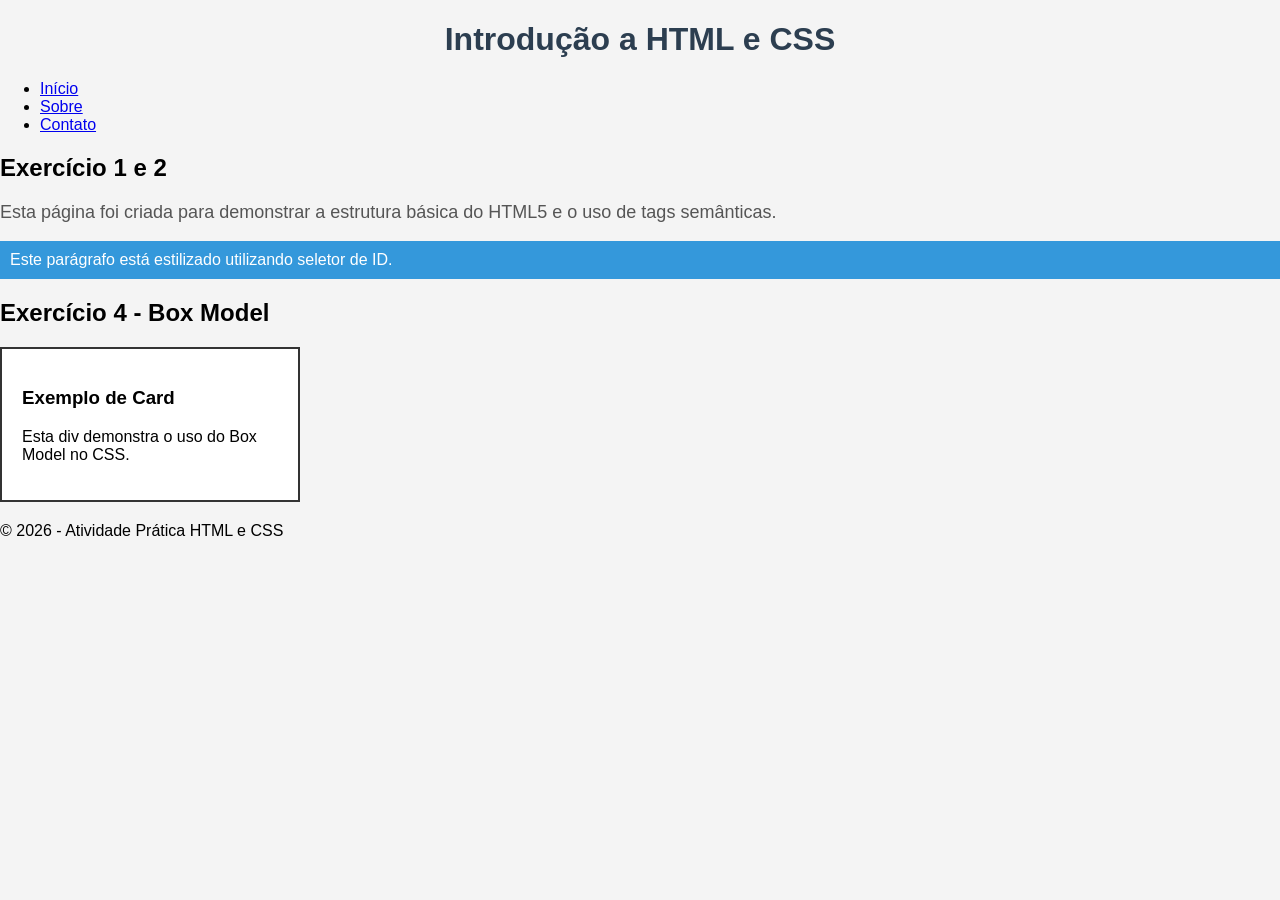
<file: index.html>
<!DOCTYPE html>
<html lang="pt-BR">
<head>
    <meta charset="UTF-8">
    <meta name="viewport" content="width=device-width, initial-scale=1.0">
    <title>Lista 01 - HTML e CSS</title>
    <link rel="stylesheet" href="style.css">
</head>
<body>

    <header>
        <h1>Introdução a HTML e CSS</h1>
    </header>

    <nav>
        <ul>
            <li><a href="#">Início</a></li>
            <li><a href="#">Sobre</a></li>
            <li><a href="#">Contato</a></li>
        </ul>
    </nav>

    <main>
        <section>
            <h2>Exercício 1 e 2</h2>
            <p class="texto-destaque">
                Esta página foi criada para demonstrar a estrutura básica do HTML5 
                e o uso de tags semânticas.
            </p>

            <p id="paragrafo-especial">
                Este parágrafo está estilizado utilizando seletor de ID.
            </p>
        </section>

        <section>
            <h2>Exercício 4 - Box Model</h2>
            <div class="card">
                <h3>Exemplo de Card</h3>
                <p>Esta div demonstra o uso do Box Model no CSS.</p>
            </div>
        </section>
    </main>

    <footer>
        <p>© 2026 - Atividade Prática HTML e CSS</p>
    </footer>

</body>
</html>
</file>
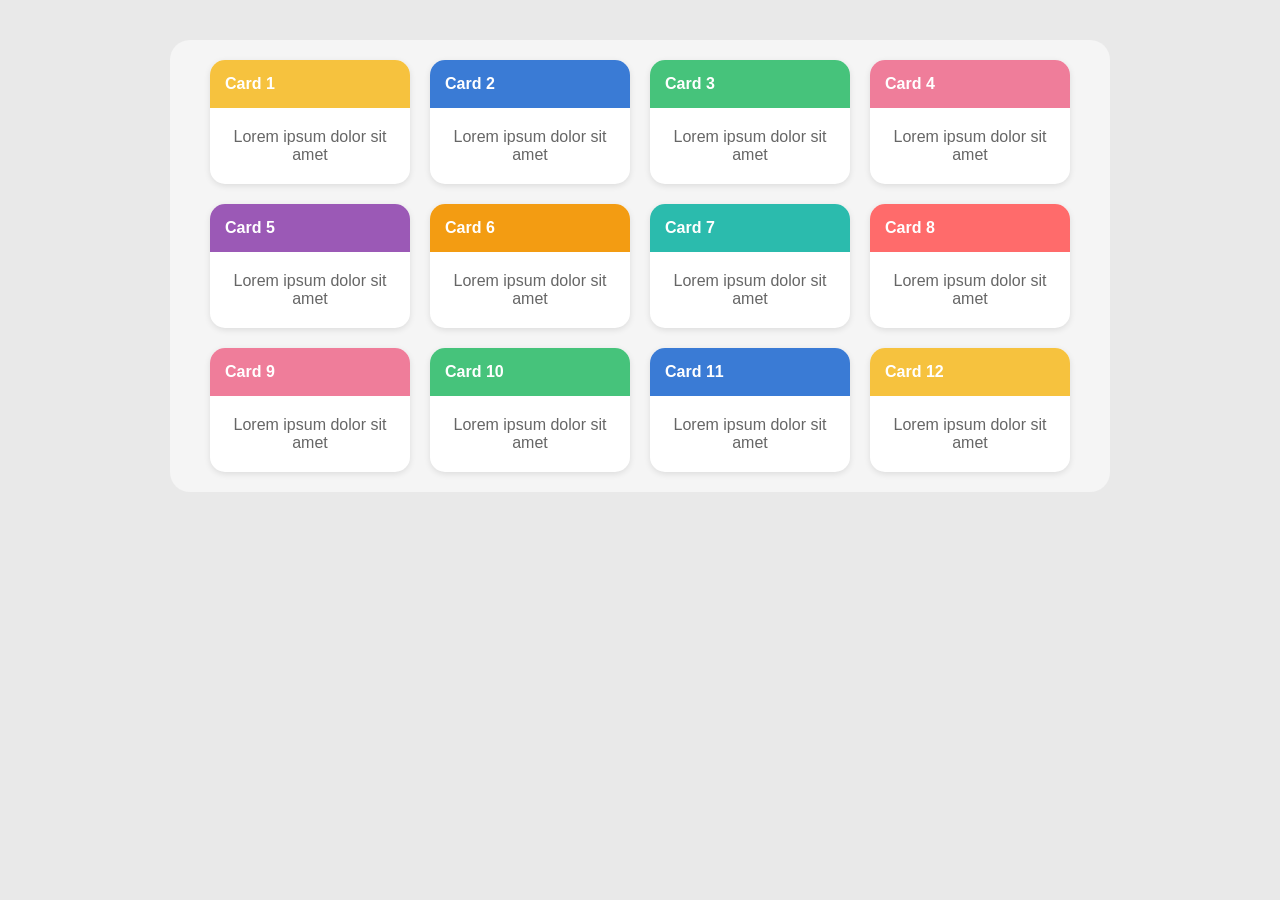
<file: Atividade Prática – Layouts com CSS Flexbox e CSS Grid Objetivo/Exercício 2 – Flexbox com Quebra de Linha/index.html>
<!DOCTYPE html>
<html lang="pt-br">

<head>
  <meta charset="UTF-8">
  <title>Flexbox Cards</title>
  <link rel="stylesheet" href="style.css">
</head>

<body>

  <div class="container">

    <div class="card">
      <div class="card-header yellow">Card 1</div>
      <div class="card-body">Lorem ipsum dolor sit amet</div>
    </div>

    <div class="card">
      <div class="card-header blue">Card 2</div>
      <div class="card-body">Lorem ipsum dolor sit amet</div>
    </div>

    <div class="card">
      <div class="card-header green">Card 3</div>
      <div class="card-body">Lorem ipsum dolor sit amet</div>
    </div>

    <div class="card">
      <div class="card-header pink">Card 4</div>
      <div class="card-body">Lorem ipsum dolor sit amet</div>
    </div>

    <div class="card">
      <div class="card-header purple">Card 5</div>
      <div class="card-body">Lorem ipsum dolor sit amet</div>
    </div>

    <div class="card">
      <div class="card-header orange">Card 6</div>
      <div class="card-body">Lorem ipsum dolor sit amet</div>
    </div>

    <div class="card">
      <div class="card-header teal">Card 7</div>
      <div class="card-body">Lorem ipsum dolor sit amet</div>
    </div>

    <div class="card">
      <div class="card-header red">Card 8</div>
      <div class="card-body">Lorem ipsum dolor sit amet</div>
    </div>

    <div class="card">
      <div class="card-header pink">Card 9</div>
      <div class="card-body">Lorem ipsum dolor sit amet</div>
    </div>

    <div class="card">
      <div class="card-header green">Card 10</div>
      <div class="card-body">Lorem ipsum dolor sit amet</div>
    </div>

    <div class="card">
      <div class="card-header blue">Card 11</div>
      <div class="card-body">Lorem ipsum dolor sit amet</div>
    </div>

    <div class="card">
      <div class="card-header yellow">Card 12</div>
      <div class="card-body">Lorem ipsum dolor sit amet</div>
    </div>

  </div>

</body>

</html>
</file>
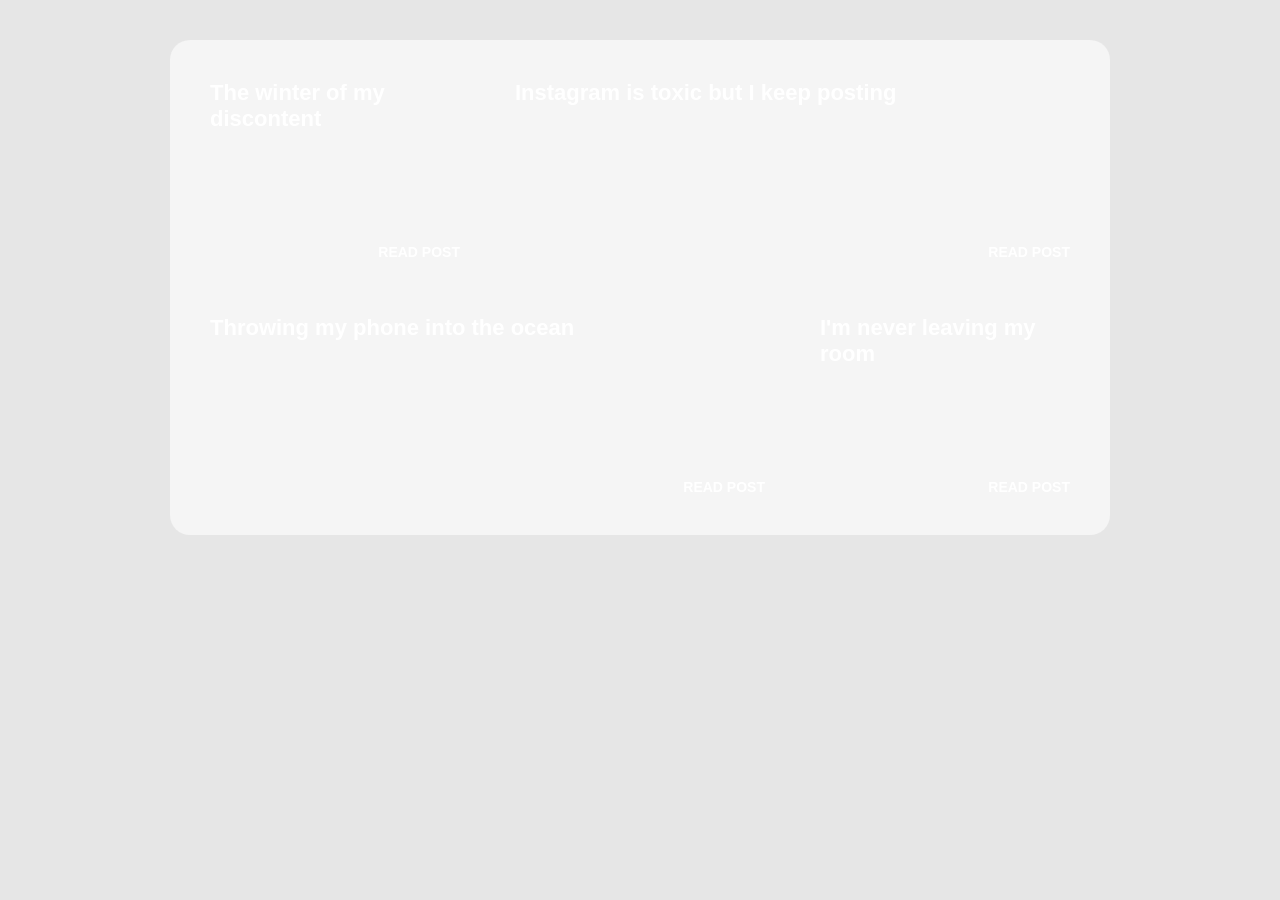
<file: Atividade Prática – Layouts com CSS Flexbox e CSS Grid Objetivo/Exercício 3 – Layout Bidimensional com CSS Grid/index.html>
<!DOCTYPE html>
<html lang="pt-br">

<head>
  <meta charset="UTF-8">
  <title>Grid Layout</title>
  <link rel="stylesheet" href="style.css">
</head>

<body>

  <div class="container">

    <div class="card card1">
      <div class="title">The winter of my discontent</div>
      <div class="read">READ POST</div>
    </div>

    <div class="card card2">
      <div class="title">Instagram is toxic but I keep posting</div>
      <div class="read">READ POST</div>
    </div>

    <div class="card card3">
      <div class="title">Throwing my phone into the ocean</div>
      <div class="read">READ POST</div>
    </div>

    <div class="card card4">
      <div class="title">I'm never leaving my room</div>
      <div class="read">READ POST</div>
    </div>

  </div>

</body>

</html>
</file>
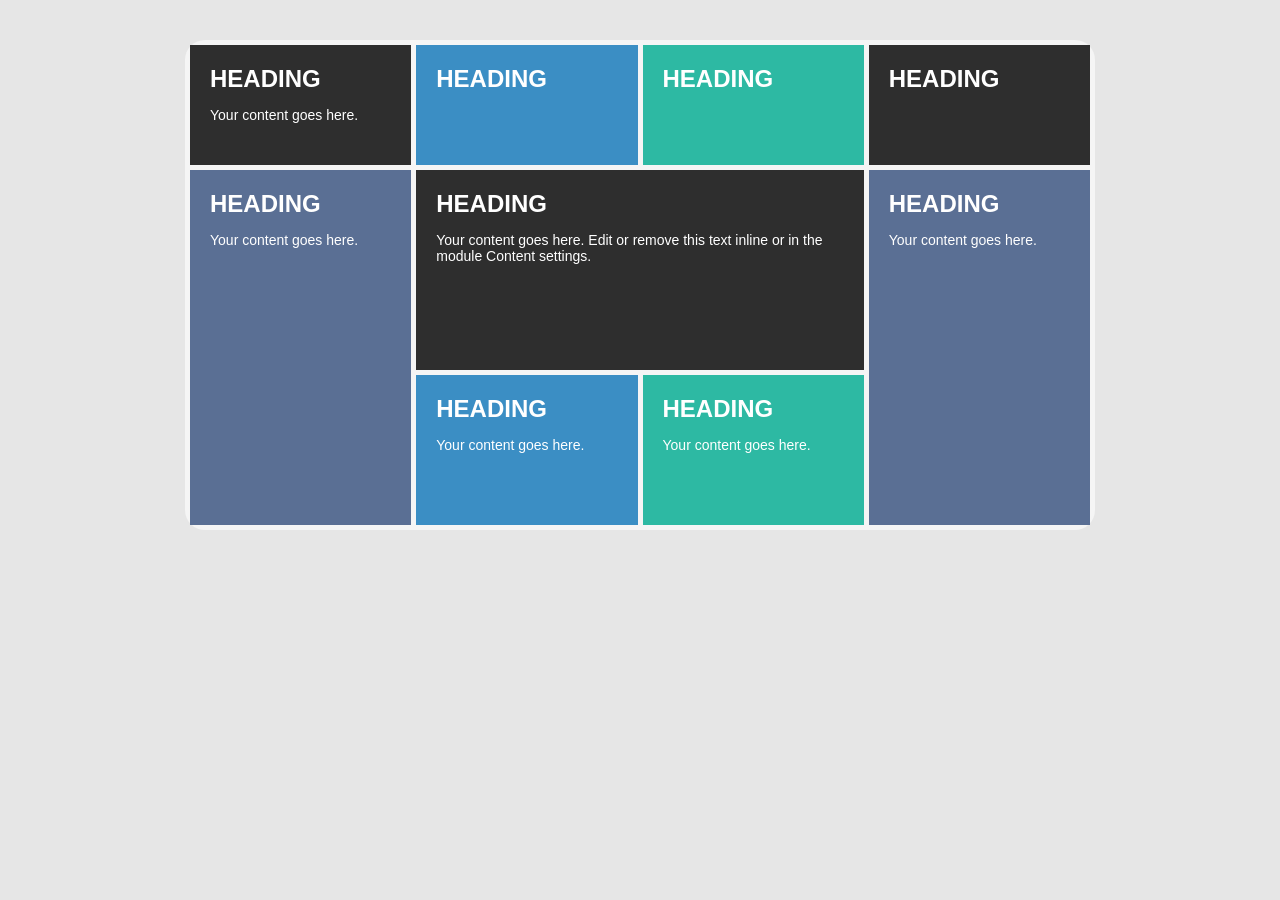
<file: Atividade Prática – Layouts com CSS Flexbox e CSS Grid Objetivo/Exercício 4 – Grid com Áreas Nomeadas/index.html>
<!DOCTYPE html>
<html lang="pt-br">

<head>
  <meta charset="UTF-8">
  <title>Grid Áreas Nomeadas</title>
  <link rel="stylesheet" href="style.css">
</head>

<body>

  <div class="container">

    <div class="box top1">
      <h2>HEADING</h2>
      <p>Your content goes here.</p>
    </div>

    <div class="box top2">
      <h2>HEADING</h2>
    </div>

    <div class="box top3">
      <h2>HEADING</h2>
    </div>

    <div class="box top4">
      <h2>HEADING</h2>
    </div>

    <aside class="box left">
      <h2>HEADING</h2>
      <p>Your content goes here.</p>
    </aside>

    <main class="box main">
      <h2>HEADING</h2>
      <p>
        Your content goes here. Edit or remove this text inline or in the module Content settings.
      </p>
    </main>

    <aside class="box right">
      <h2>HEADING</h2>
      <p>Your content goes here.</p>
    </aside>

    <div class="box bottom1">
      <h2>HEADING</h2>
      <p>Your content goes here.</p>
    </div>

    <div class="box bottom2">
      <h2>HEADING</h2>
      <p>Your content goes here.</p>
    </div>

  </div>

</body>

</html>
</file>
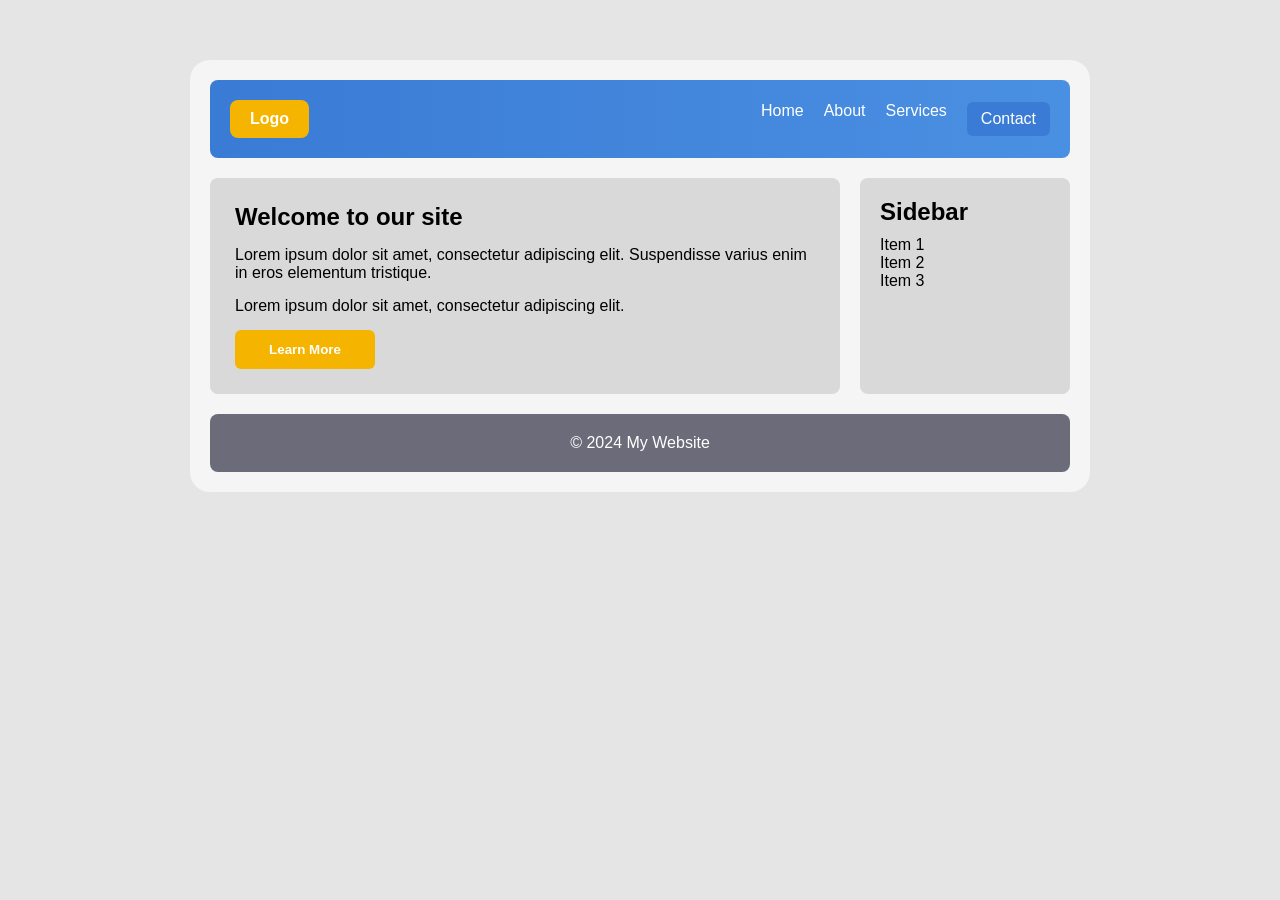
<file: Atividade Prática – Layouts com CSS Flexbox e CSS Grid Objetivo/Exercício 5 – Combinação de Grid e Flexbox/index.html>
<!DOCTYPE html>
<html lang="pt">

<head>
  <meta charset="UTF-8">
  <title>Exercício Grid + Flexbox</title>
  <link rel="stylesheet" href="style.css">
</head>

<body>

  <div class="container">

    <header>
      <div class="logo">Logo</div>

      <nav>
        <a href="#">Home</a>
        <a href="#">About</a>
        <a href="#">Services</a>
        <a href="#" class="contact">Contact</a>
      </nav>
    </header>

    <main>
      <section class="content">
        <h1>Welcome to our site</h1>

        <p>Lorem ipsum dolor sit amet, consectetur adipiscing elit.
          Suspendisse varius enim in eros elementum tristique.</p>

        <p>Lorem ipsum dolor sit amet, consectetur adipiscing elit.</p>

        <button>Learn More</button>
      </section>

      <aside class="sidebar">
        <h2>Sidebar</h2>
        <ul>
          <li>Item 1</li>
          <li>Item 2</li>
          <li>Item 3</li>
        </ul>
      </aside>
    </main>

    <footer>
      © 2024 My Website
    </footer>

  </div>

</body>

</html>
</file>
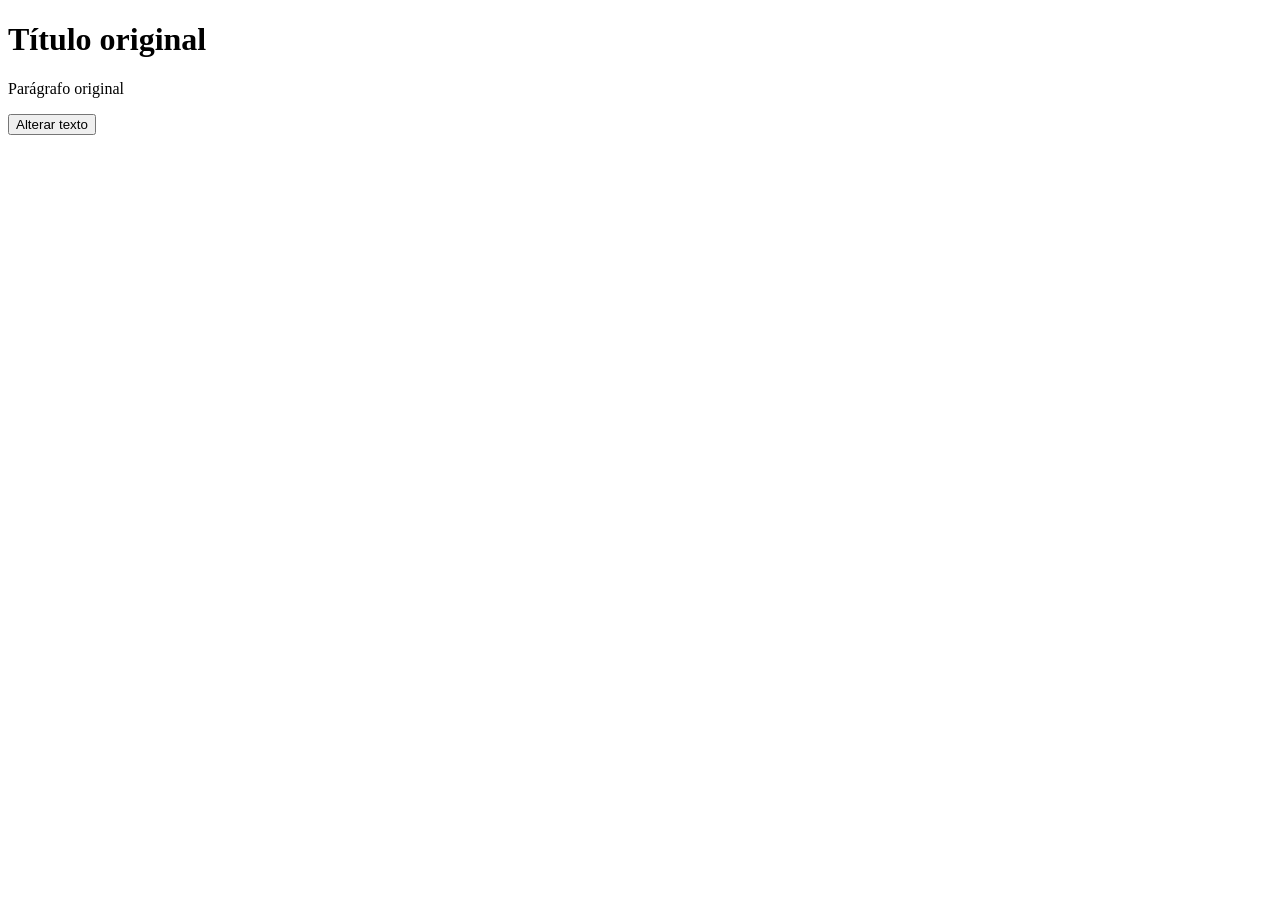
<file: Lista 04 Lista de exercícios sobre HTML, CSS e Javascript/Exercício 1 – Manipulação básica do DOM/index.html>
<!DOCTYPE html>
<html lang="pt-br">
<head>
    <meta charset="UTF-8">
    <meta name="viewport" content="width=device-width, initial-scale=1.0">
    <title>Exercício 1</title>
    <script src="script.js" defer></script>
</head>
<body>

    <h1>Título original</h1>
    <p>Parágrafo original</p>

    <button>Alterar texto</button>

</body>
</html>
</file>
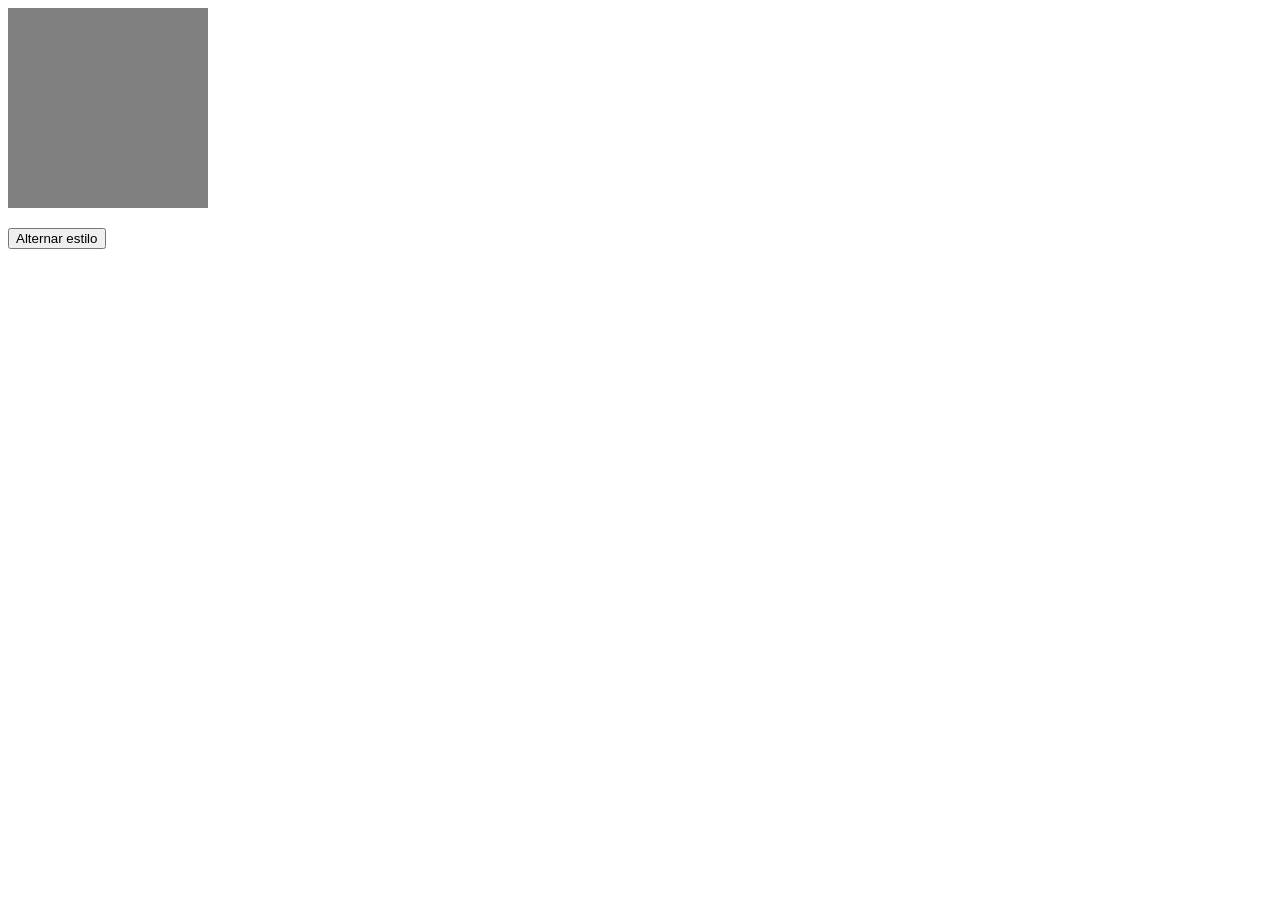
<file: Lista 04 Lista de exercícios sobre HTML, CSS e Javascript/Exercício 2 – Alternar classe CSS/index.html>
<!DOCTYPE html>
<html lang="pt-br">
<head>
    <meta charset="UTF-8">
    <meta name="viewport" content="width=device-width, initial-scale=1.0">
    <title>Exercício 2</title>
    <link rel="stylesheet" href="style.css">
    <script src="script.js" defer></script>
</head>
<body>

    <div class="bloco"></div>
    <button>Alternar estilo</button>

</body>
</html>
</file>
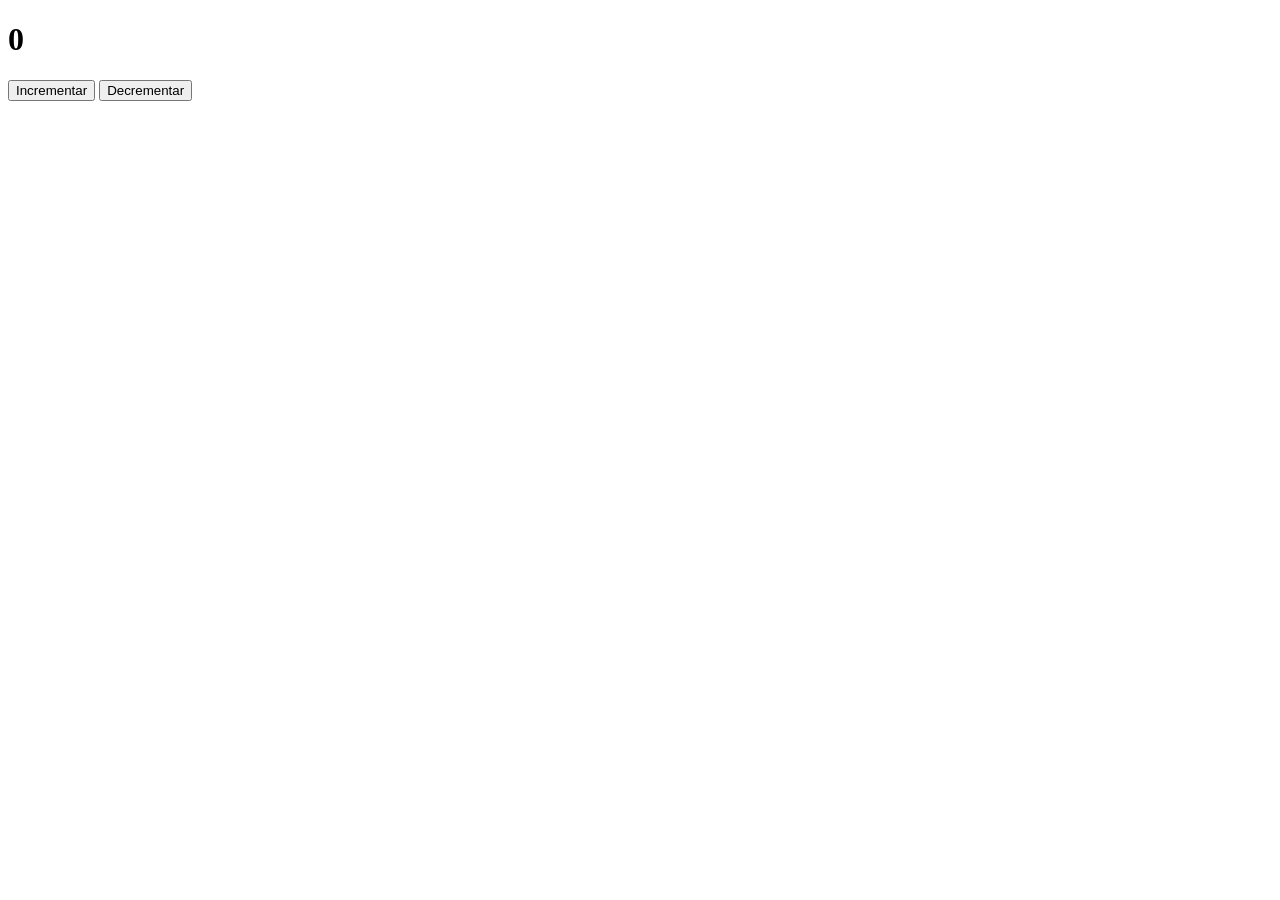
<file: Lista 04 Lista de exercícios sobre HTML, CSS e Javascript/Exercício 4 – Contador interativo/index.html>
<!DOCTYPE html>
<html lang="pt-br">
  <head>
    <meta charset="UTF-8">
    <meta name="viewport" content="width=device-width, initial-scale=1.0">
    <title>Exercício 4</title>
    <script src="script.js" defer></script>
  </head>
  <body>
    <h1 id="contador">0</h1>
    <button id="inc">Incrementar</button>
    <button id="dec">Decrementar</button>
  </body>
</html>
</file>
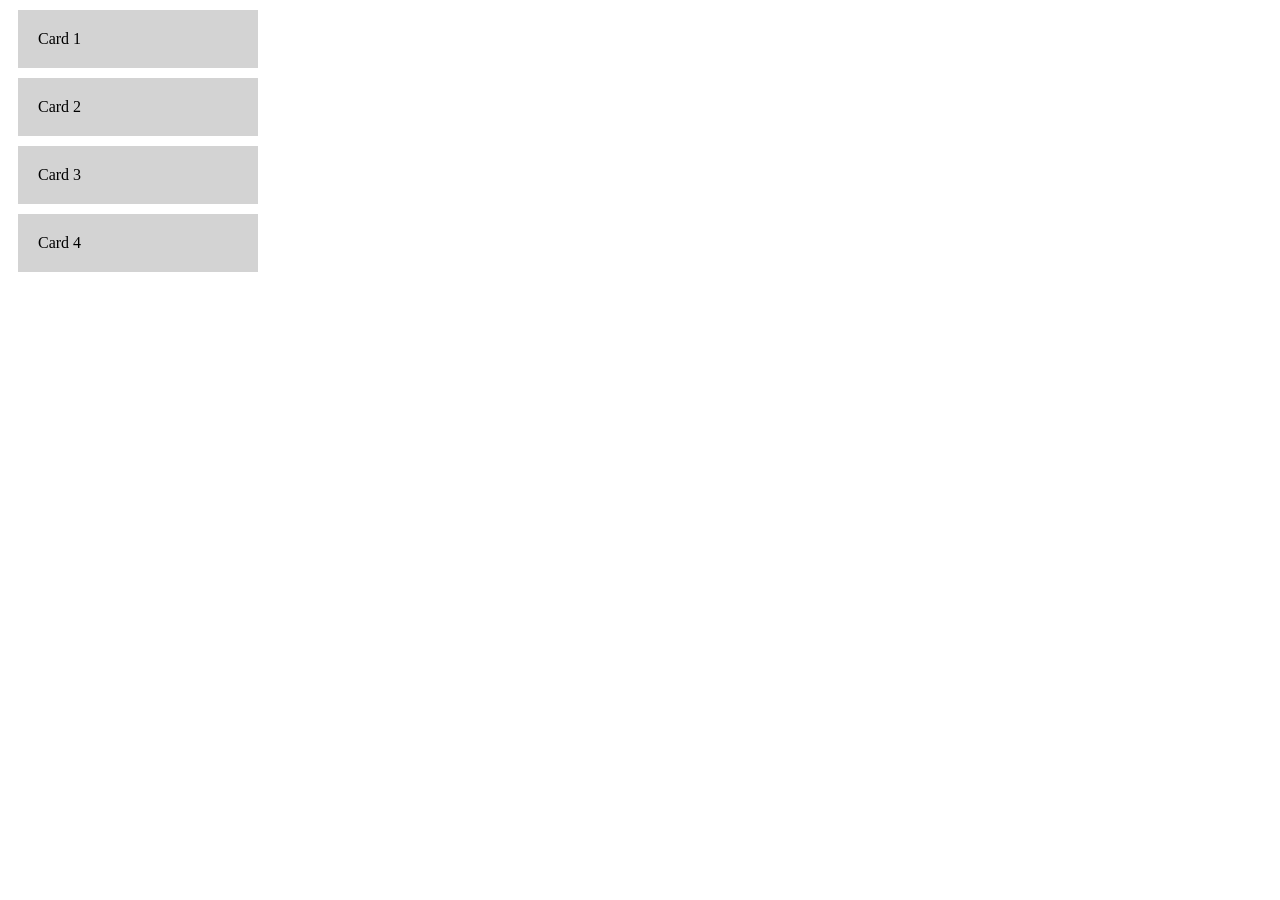
<file: Lista 04 Lista de exercícios sobre HTML, CSS e Javascript/Exercício 5 – Interação com múltiplos elementos/index.html>
<!DOCTYPE html>
<html lang="pt-br">
  <head>
    <meta charset="UTF-8">
    <meta name="viewport" content="width=device-width, initial-scale=1.0">
    <title>Exercício 5</title>
    <link rel="stylesheet" href="style.css">
    <script src="script.js" defer></script>
  </head>

  <body>
    <div class="card">Card 1</div>
    <div class="card">Card 2</div>
    <div class="card">Card 3</div>
    <div class="card">Card 4</div>
  </body>

</html>
</file>
<file: style.css>
body {
    background-color: #f4f4f4;
    font-family: Arial, sans-serif;
    margin: 0;
}

h1 {
    color: #2c3e50;
    text-align: center;
}

.texto-destaque {
    color: #555;
    font-size: 18px;
}

#paragrafo-especial {
    color: white;
    background-color: #3498db;
    padding: 10px;
}

.card {
    width: 300px;
    padding: 20px;
    border: 2px solid #333;
    margin: 20px 0;
    box-sizing: border-box;
    background-color: white;
}
</file>
<file: Atividade Prática – Layouts com CSS Flexbox e CSS Grid Objetivo/Exercício 2 – Flexbox com Quebra de Linha/style.css>
body {
    background: #e9e9e9;
    font-family: Arial, Helvetica, sans-serif;
}

.container {
    width: 900px;
    margin: 40px auto;
    padding: 20px;
    background: #f5f5f5;
    border-radius: 20px;

    display: flex;
    flex-wrap: wrap;
    gap: 20px;
    justify-content: center;
}

.card {
    width: 200px;
    background: white;
    border-radius: 15px;
    overflow: hidden;
    box-shadow: 0 2px 6px rgba(0, 0, 0, 0.1);
}

.card-header {
    padding: 15px;
    color: white;
    font-weight: bold;
}

.card-body {
    padding: 20px;
    text-align: center;
    color: #666;
}

.yellow {
    background: #f6c23e;
}

.blue {
    background: #3a7bd5;
}

.green {
    background: #46c37b;
}

.pink {
    background: #ef7d9a;
}

.purple {
    background: #9b59b6;
}

.orange {
    background: #f39c12;
}

.teal {
    background: #2bbbad;
}

.red {
    background: #ff6b6b;
}
</file>
<file: Atividade Prática – Layouts com CSS Flexbox e CSS Grid Objetivo/Exercício 3 – Layout Bidimensional com CSS Grid/style.css>
body{
    margin:0;
    background:#e6e6e6;
    font-family: Arial, Helvetica, sans-serif;
}

.container{
    width: 900px;
    margin: 40px auto;
    padding: 20px;
    background: #f5f5f5;
    border-radius: 20px;

    display:grid;

    grid-template-columns: 1fr 1fr 1fr;
    grid-template-rows: 220px 220px;

    gap:15px;
}

.card{
    position:relative;
    color:white;
    font-size:22px;
    font-weight:bold;

    background-size:cover;
    background-position:center;

    padding:20px;
}

.card1{
    background-image:url("https://images.unsplash.com/photo-1501785888041-af3ef285b470");
}

.card2{
    grid-column:2 / 4;
    background-image:url("https://images.unsplash.com/photo-1494526585095-c41746248156");
}

.card3{
    grid-column:1 / 3;
    background-image:url("https://images.unsplash.com/photo-1507525428034-b723cf961d3e");
}

.card4{
    background-image:url("https://images.unsplash.com/photo-1494522358652-f30e61a60313");
}

.title{
    position:absolute;
    top:20px;
    left:20px;
}

.read{
    position:absolute;
    bottom:20px;
    right:20px;
    font-size:14px;
}
</file>
<file: Atividade Prática – Layouts com CSS Flexbox e CSS Grid Objetivo/Exercício 4 – Grid com Áreas Nomeadas/style.css>
body{
    margin:0;
    font-family: Arial, Helvetica, sans-serif;
    background:#e6e6e6;
}

.container{
    width: 900px;
    margin: 40px auto;
    padding: 20px;
    background: #f5f5f5;
    border-radius: 20px;

    display:grid;

    grid-template-columns: 1fr 1fr 1fr 1fr;
    grid-template-rows: 120px 200px 150px;

    grid-template-areas:
        "top1 top2 top3 top4"
        "left main main right"
        "left bottom1 bottom2 right";

    gap:5px;
    padding:5px;
}

.box{
    color:white;
    padding:20px;
}

.top1{ grid-area: top1; background:#2e2e2e;}
.top2{ grid-area: top2; background:#3b8ec4;}
.top3{ grid-area: top3; background:#2db9a3;}
.top4{ grid-area: top4; background:#2e2e2e;}

.left{ grid-area: left; background:#5a6f94;}
.right{ grid-area: right; background:#5a6f94;}

.main{ grid-area: main; background:#2e2e2e;}

.bottom1{ grid-area: bottom1; background:#3b8ec4;}
.bottom2{ grid-area: bottom2; background:#2db9a3;}

h2{
    margin:0 0 10px;
}

p{
    font-size:14px;
}
</file>
<file: Atividade Prática – Layouts com CSS Flexbox e CSS Grid Objetivo/Exercício 5 – Combinação de Grid e Flexbox/style.css>
* {
    margin: 0;
    padding: 0;
    box-sizing: border-box;
    font-family: Arial, Helvetica, sans-serif;
}

body {
    background: #e5e5e5;
    padding: 20px;
}

.container {
    width: 900px;
    margin: 40px auto;
    padding: 20px;
    background: #f5f5f5;
    border-radius: 20px;

    display: grid;
    grid-template-rows: auto 1fr auto;
    gap: 20px;
}

header {
    background: linear-gradient(to right, #3a7bd5, #4a90e2);
    padding: 20px;
    border-radius: 8px;

    display: flex;
    justify-content: space-between;
    align-items: center;
}

.logo {
    background: #f4b400;
    padding: 10px 20px;
    border-radius: 8px;
    font-weight: bold;
    color: white;
}

nav {
    display: flex;
    gap: 20px;
}

nav a {
    text-decoration: none;
    color: white;
    font-weight: 500;
}

.contact {
    background: #3a7bd5;
    padding: 8px 14px;
    border-radius: 6px;
}

main {
    display: grid;
    grid-template-columns: 3fr 1fr;
    gap: 20px;
}

.content {
    background: #d9d9d9;
    padding: 25px;
    border-radius: 8px;

    display: flex;
    flex-direction: column;
    gap: 15px;
}

button {
    width: 140px;
    padding: 12px;
    background: #f4b400;
    border: none;
    border-radius: 6px;
    color: white;
    font-weight: bold;
    cursor: pointer;
}

.sidebar {
    background: #d9d9d9;
    padding: 20px;
    border-radius: 8px;

    display: flex;
    flex-direction: column;
    gap: 10px;
}

.sidebar ul {
    list-style: none;
}

footer {
    background: #6b6b7a;
    color: white;
    text-align: center;
    padding: 20px;
    border-radius: 8px;
}
</file>
<file: Lista 04 Lista de exercícios sobre HTML, CSS e Javascript/Exercício 2 – Alternar classe CSS/style.css>
.bloco {
    width: 200px;
    height: 200px;
    background: gray;
    margin-bottom: 20px;
}

.ativo {
    background: blue;
    border: 5px solid black;
}
</file>
<file: Lista 04 Lista de exercícios sobre HTML, CSS e Javascript/Exercício 5 – Interação com múltiplos elementos/style.css>
.card {
    width: 200px;
    padding: 20px;
    margin: 10px;
    background: lightgray;
    cursor: pointer;
}

.destaque {
    background: green;
    color: white;
    border: 2px solid black;
}
</file>
